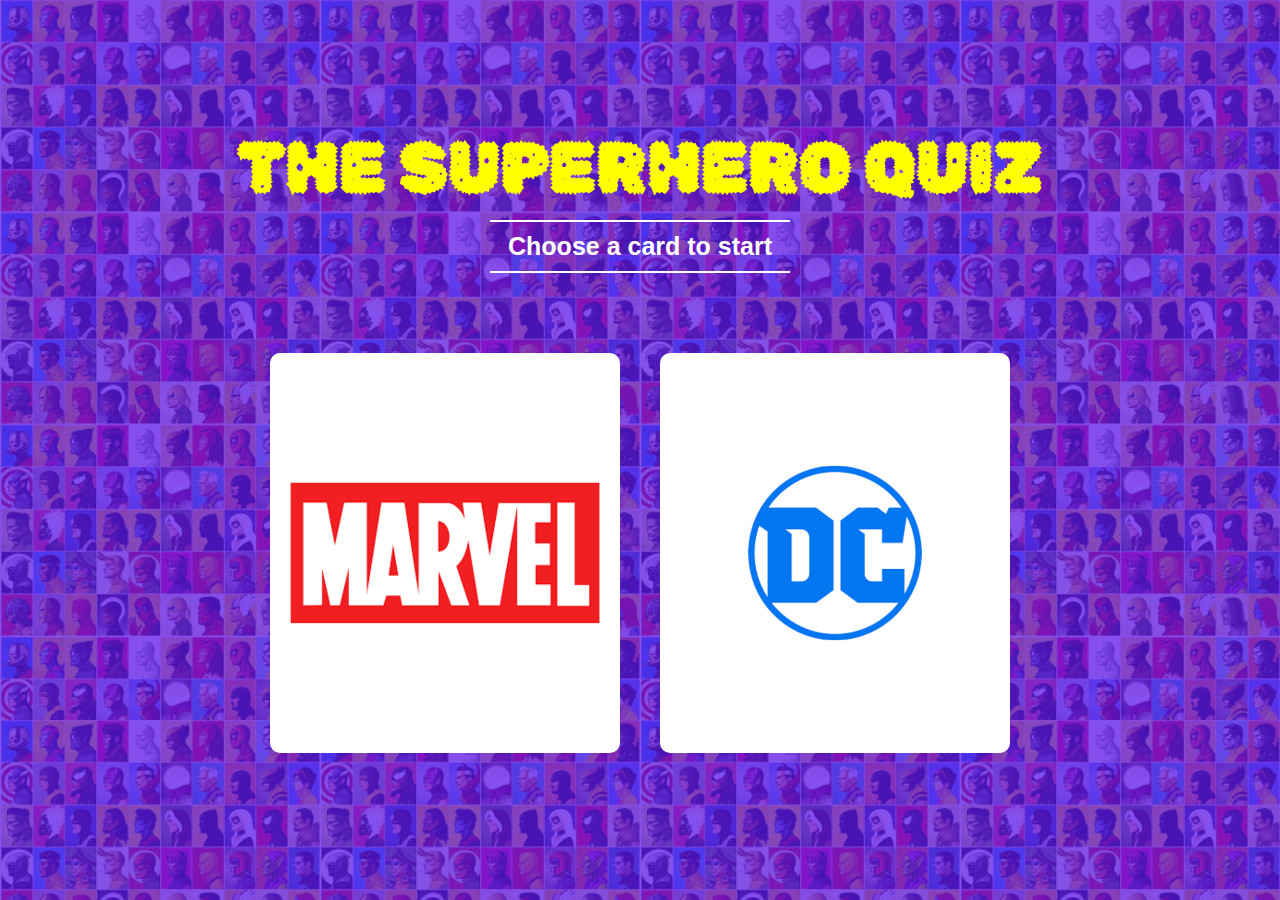
<file: index.html>
<!DOCTYPE html>
<html lang="en">

<head>
    <meta charset="UTF-8">
    <meta name="viewport" content="width=device-width, initial-scale=1.0">
    <title>SUPERHERO QUIZ</title>
    <link rel="stylesheet" href="./style.css" />
</head>

<body class="fullbg">
    <div class="c1">
        <h1>THE SUPERHERO QUIZ</h1>
        <div class="hrline1"></div>
        <p class="label">Choose a card to start</p>
        <div class="hrline1"></div>
    </div>

    <div class="c2">
        <div class="card1"  onclick="openquiz('marvel')">
            <img src="Images/marvel1.png" alt="marvel logo">
        </div>

        <div class="card1" onclick="openquiz('dc')">
            <img src="Images/dc1.png" alt="dc logo" >
        </div>
    </div>
</body>


<script>
    const openquiz = (quizname)=>{
        localStorage.clear();

        localStorage.setItem('quizType', quizname);
        localStorage.setItem('questionNumber',1);
        localStorage.setItem('score',0);
        window.location.href="quiz.html"
    }
</script>

</html>
</file>
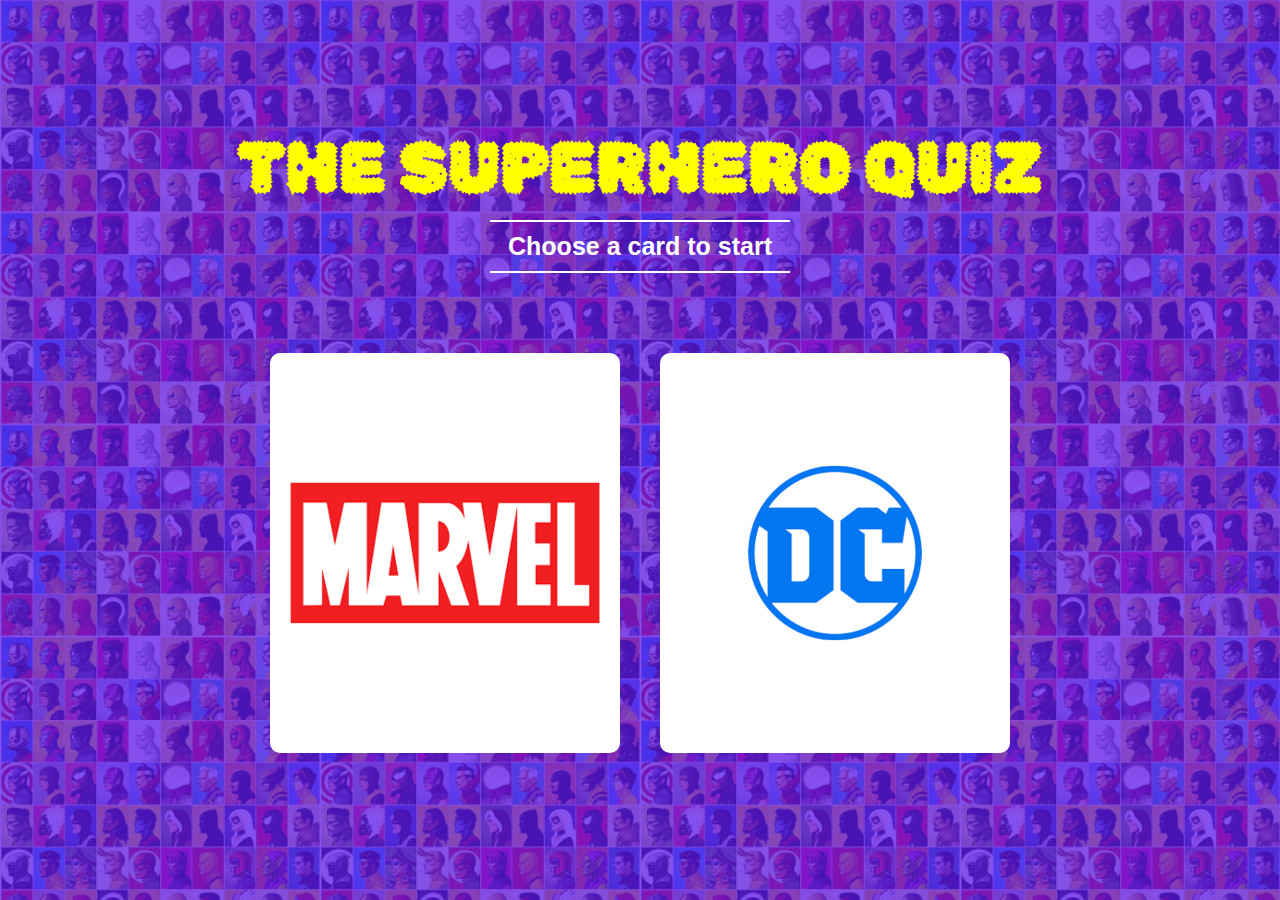
<file: quiz.html>
<!DOCTYPE html>
<html lang="en">

<head>
    <meta charset="UTF-8">
    <meta name="viewport" content="width=device-width, initial-scale=1.0">
    <title>Quiz Page</title>
    <link rel="stylesheet" href="quiz.css" />
</head>

<body class="fullbg">
    <div class="c1">
        <h1>THE SUPERHERO QUIZ</h1>
    </div>

    <div class="c2">
        <p class="question" id="question">
            Q1. This is a question?
        </p>

        <div class="option" id="option1out" onclick="clickoption('1')">
            <div class="circle1"></div>
            <p class="optionIn" id="option1">This is an option</p>
        </div>


        <div class="option" id="option2out" onclick="clickoption('2')">
            <div class="circle1"></div>
            <p class="optionIn" id="option2">This is an option</p>
        </div>


        <div class="option" id="option3out" onclick="clickoption('3')">
            <div class="circle1"></div>
            <p class="optionIn" id="option3">This is an option</p>
        </div>

        <div class="option" id="option4out" onclick="clickoption('4')">
            <div class="circle1"></div>
            <p class="optionIn" id="option4">This is an option</p>
        </div>
    </div>

    <div class="c3">
        <button class="btn" onclick="previousquestion()">Previous</button>
        <button class="btn" onclick="quitquiz()">Quit</button>
        <button class="btn" onclick="nextquestion()">Next</button>
    </div>

    <div class="scoreboard">
        <p class="scoretext">Score:</p>
        <p id="score">0/0</p>
    </div>
</body>


<script>

    // console.log(localStorage.getItem('quizType'));
    // console.log(localStorage.getItem('questionNumber'));
    // console.log(localStorage.getItem('score'));


    const marvelquestions = [
        {
            question: 'Who is Iron Man?',
            options: ["Tony Stark", "Steve Rogers", "Bruce Banner", "Thor"],
            answer: 0
        },
        {
            question: "Who is Captain America?",
            options: ["Tony Stark", "Steve Rogers", "Bruce Banner", "Thor"],
            answer: 1
        },
        {
            question: "Who is Hulk?",
            options: ["Tony Stark", "Steve Rogers", "Bruce Banner", "Thor"],
            answer: 2
        },
        {
            question: "Who is Black Widow?",
            options: ["Tony Stark", "Steve Rogers", "Bruce Banner", "Natasha Romanoff"],
            answer: 3
        }
    ]


    const dcquestions = [
        {
            question: "Who is Batman?",
            options: ["Bruce Wayne", "Clark Kent", "Barry Allen", "Diana Prince"],
            answer: 0
        },
        {
            question: "Who is Superman?",
            options: ["Bruce Wayne", "Clark Kent", "Barry Allen", "Diana Prince"],
            answer: 1
        },
        {
            question: "Who is Flash?",
            options: ["Bruce Wayne", "Clark Kent", "Barry Allen", "Diana Prince"],
            answer: 2
        }
    ]



    const quizType = localStorage.getItem('quizType');
    const questionNumber = localStorage.getItem('questionNumber');
    let score = localStorage.getItem('score');


    const questionElement = document.getElementById("question");
    const option1Element = document.getElementById("option1")
    const option2Element = document.getElementById("option2")
    const option3Element = document.getElementById("option3")
    const option4Element = document.getElementById("option4")



    const quitquiz = () => {
        localStorage.clear();
        window.location.href = 'index.html';
    }
    const previousquestion = () => {
        if (quizType == 'marvel') {
            if (questionNumber > 1) {
                localStorage.setItem("questionNumber", parseInt(questionNumber) - 1);
                window.location.href = "quiz.html";
                setquestion();
            }
            else {
                window.alert("Minimum Reached");
            }
        }

        else if (quizType == 'dc') {
            if (questionNumber > 1) {
                localStorage.setItem("questionNumber", parseInt(questionNumber) - 1);
                window.location.href = "quiz.html";
                setquestion();
            }
            else {
                window.alert("Minimum Reached");
            }
        }
    }
    const nextquestion = () => {
        if (quizType == 'marvel') {
            if (questionNumber < marvelquestions.length) {
                localStorage.setItem("questionNumber", parseInt(questionNumber) + 1);
                window.location.href = "quiz.html";
                setquestion();

            }
            else {
                setscore();
                localStorage.setItem("finalscore", `${score}/${marvelquestions.length}`);
                window.location.href = "score.html";

            }
        }

        else if (quizType == 'dc') {
            if (questionNumber < dcquestions.length) {
                localStorage.setItem("questionNumber", parseInt(questionNumber) + 1);
                window.location.href = "quiz.html";
                setquestion();

            }
            else {
                setscore();
                localStorage.setItem("finalscore", `${score}/${dcquestions.length}`);
                window.location.href = "score.html";
            }
        }
    }


    const status = () => {
        console.log('QUIZ type is ', quizType);
        console.log('Question no. is ', questionNumber);
        console.log('Score is ', score);
    }

    const selectedoption = (optionnumber) => {
        const optionValue = document.getElementById('option' + optionnumber).innerHTML;

        if (quizType == "marvel") {
            if (optionValue == marvelquestions[questionNumber - 1].options[marvelquestions[questionNumber - 1].answer]) {
                document.getElementById("option" + optionnumber + "out").classList.add("rightanswer");

            }
            else {
                document.getElementById("option" + optionnumber + "out").classList.add("wronganswer");

            }
        }
        else if (quizType == "dc") {
            if (optionValue == dcquestions[questionNumber - 1].options[dcquestions[questionNumber - 1].answer]) {
                document.getElementById("option" + optionnumber + "out").classList.add("rightanswer");

            }
            else {
                document.getElementById("option" + optionnumber + "out").classList.add("wronganswer");

            }
        }
    }

    const clickoption = (optionnumber) => {
        const optionValue = document.getElementById('option' + optionnumber).innerHTML;

        console.log(optionValue)
        if (localStorage.getItem(`answer${questionNumber}`) == null) {
            if (quizType == "marvel") {
                if (optionValue == marvelquestions[questionNumber - 1].options[marvelquestions[questionNumber - 1].answer]) {
                    document.getElementById("option" + optionnumber + "out").classList.add("rightanswer");
                    score++;
                    localStorage.setItem('score', score);
                    setscore();
                }
                else {
                    document.getElementById("option" + optionnumber + "out").classList.add("wronganswer");

                }
            }
            else if (quizType == "dc") {
                if (optionValue == dcquestions[questionNumber - 1].options[dcquestions[questionNumber - 1].answer]) {
                    document.getElementById("option" + optionnumber + "out").classList.add("rightanswer");
                    score++;
                    localStorage.setItem('score', score);
                    setscore();
                }
                else {
                    document.getElementById("option" + optionnumber + "out").classList.add("wronganswer");

                }
            }


            localStorage.setItem(`answer${questionNumber}`, optionnumber);
        }
        else {
            alert('you have already answered this question')
        }
    }

    const setquestion = () => {

        if (quizType == "marvel") {
            status();

            questionElement.innerHTML = marvelquestions[questionNumber - 1].question;
            option1Element.innerHTML = marvelquestions[questionNumber - 1].options[0];
            option2Element.innerHTML = marvelquestions[questionNumber - 1].options[1];
            option3Element.innerHTML = marvelquestions[questionNumber - 1].options[2];
            option4Element.innerHTML = marvelquestions[questionNumber - 1].options[3];

            if (localStorage.getItem(`answer${questionNumber}`) != null) {
                selectedoption(localStorage.getItem(`answer${questionNumber}`))
            }

        }
        else if (quizType == 'dc') {
            status();

            questionElement.innerHTML = dcquestions[questionNumber - 1].question;
            option1Element.innerHTML = dcquestions[questionNumber - 1].options[0];
            option2Element.innerHTML = dcquestions[questionNumber - 1].options[1];
            option3Element.innerHTML = dcquestions[questionNumber - 1].options[2];
            option4Element.innerHTML = dcquestions[questionNumber - 1].options[3];

            if (localStorage.getItem(`answer${questionNumber}`) != null) {
                selectedoption(localStorage.getItem(`answer${questionNumber}`))
            }
        }
        else {
            console.log('No quiz type selected');
            quitquiz();
        }
    }
    const setscore = () => {
        let length = 0;
        if(quizType == "marvel"){
            length = marvelquestions.length;
        }
        else if(quizType=='dc'){
            length = dcquestions.length;
        }

        document.getElementById('score').innerHTML = `${score}/${length}`
     }



    setquestion();
    setscore();
</script>

</html>
</file>
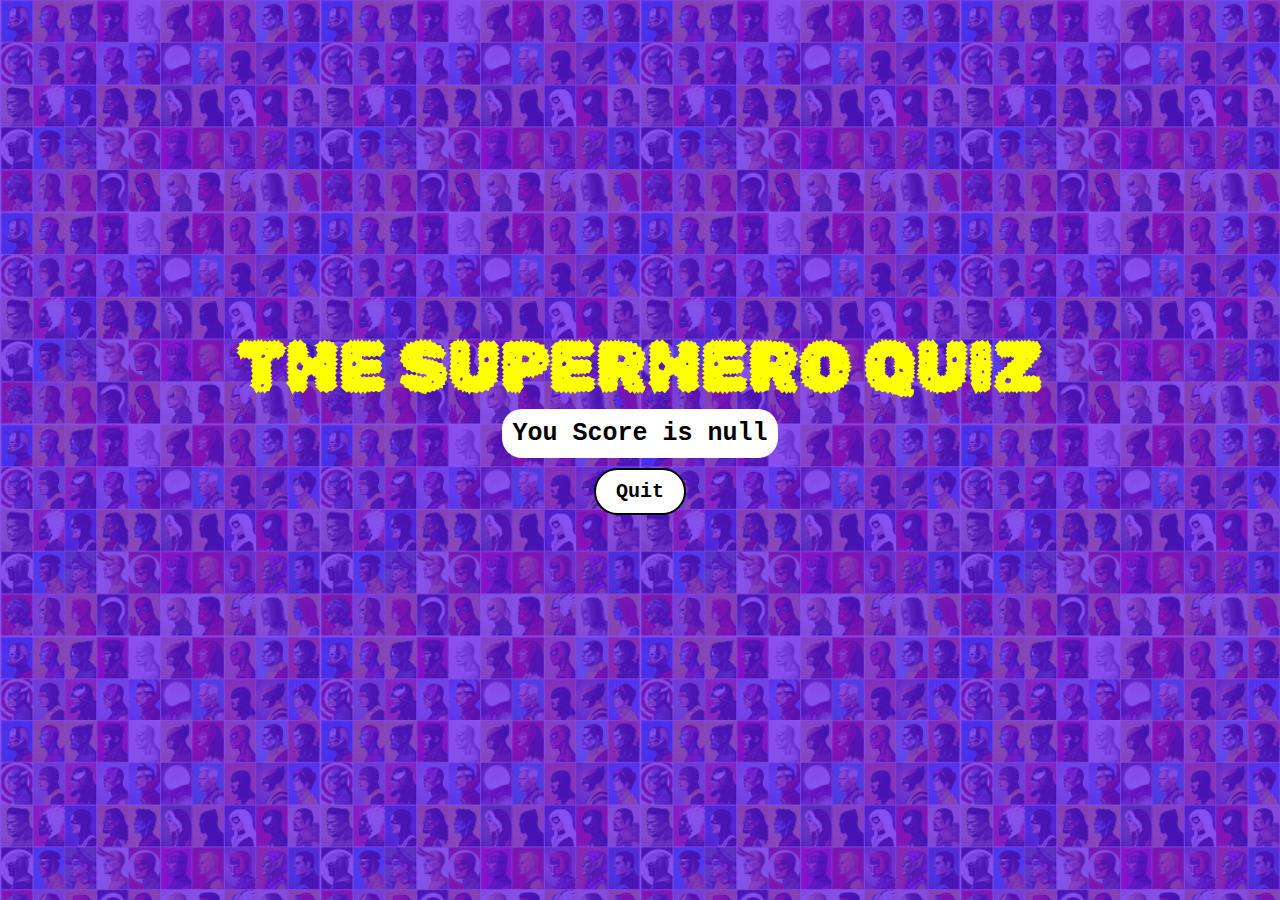
<file: score.html>
<!DOCTYPE html>
<html lang="en">

<head>
    <meta charset="UTF-8">
    <meta name="viewport" content="width=device-width, initial-scale=1.0">
    <title>SUPERHERO QUIZ</title>
    <link rel="stylesheet" href="./style.css">
</head>

<body class="fullbg">
    <div class="c1">

        <h1>THE SUPERHERO QUIZ</h1>
        <p class="score">Your Score is 0/0</p>
        <button onclick="quitquiz()">Quit</button>
    </div>

</body>
<script>
    const quitquiz = ()=>{
        localStorage.clear();
        window.location.href="index.html";
    }

    document.querySelector("p").innerHTML = "You Score is "+ localStorage.getItem("finalscore");
</script>

</html>
</file>
<file: style.css>
@import url('https://fonts.googleapis.com/css2?family=Rubik+Gemstones&display=swap');

* {
    margin: 0;
    padding: 0;
    box-sizing: border-box;
}



.fullbg {
    background-image: url('./Images/bg1.png');
    width: 100%;
    height: 100vh;
    display: flex;
    flex-direction: column;
    justify-content: center;
}




.c1 {
    display: flex;
    flex-direction: column;
    justify-content: center;
    align-items: center;
    margin-bottom: 50px;
}

.c1 h1 {
    font-size: 70px;
    color: yellow;
    font-weight: 600;
    font-family: "Rubik Gemstones", system-ui;
}


.c1 .label {
    font-size: 25px;
    color: white;
    font-weight: 600;
    font-family: 'Franklin Gothic Medium', 'Arial Narrow', Arial, sans-serif;
}

.c1 .score {
    background-color: white;
    font-size: 25px;
    color: black;
    font-weight: 600;
    font-family: 'Courier New', Courier, monospace;
    padding: 10px;
    border-radius: 20px;
}

.c1 button{
    background-color: white;
    color: black;
    font-size: 20px;
    border-radius: 30px;
    padding: 10px 20px;
    margin: 10px;
    font-weight: 600;
    font-family: 'Courier New', Courier, monospace;
    border: 2px solid black;
}

.c1 button:hover{
    background-color: black;
    color: white;
    border: 2px solid white;
    cursor: pointer;
}


.c1 .hrline1 {
    width: 300px;
    height: 2px;
    background-color: white;
    margin: 10px 0;
}

.c2 {
    display: flex;
    justify-content: center;
    align-items: center;
    flex-wrap: wrap;
}

.c2 .card1 {
    width: 350px;
    height: 400px;
    background-color: white;
    border-radius: 10px;
    margin: 20px;
    display: flex;
    flex-direction: column;
    justify-content: center;
    align-items: center;
}


.c2 .card1 img {
    width: 95%;
    object-fit: cover;
}

.c2 .card1:hover {
    transform: scale(1.1);
    transition: 1s;
    cursor: pointer;
    box-shadow: 0px 0px 10px 2px rgb(255, 240, 29);
}
</file>
<file: quiz.css>
@import url('https://fonts.googleapis.com/css2?family=Rubik+Gemstones&display=swap');

* {
    margin: 0;
    padding: 0;
    box-sizing: border-box;
}

.fullbg {
    background-image: url('./Images/bg1.png');
    width: 100%;
    height: 100vh;
    display: flex;
    flex-direction: column;
    justify-content: center;
}


.c1 {
    display: flex;
    flex-direction: column;
    justify-content: center;
    align-items: center;
    margin-bottom: 50px;
}


.c1 h1 {
    font-size: 70px;
    color: yellow;
    font-weight: 600;
    font-family: "Rubik Gemstones", system-ui;
}

.c2{
    width: 900px;
    display: flex;
    flex-direction: column;
    align-self: center;
}

.c2 .question {
    background-color: black;
    color: white;
    font-size: 25px;
    border-radius: 30px;
    padding: 15px 25px;
    margin: 10px;
    font-weight: 600;
    font-family: 'Courier New', Courier, monospace;
}


.c2 .option {
    background-color: white;
    margin: 10px;
    display: flex;
    align-items: center;
    border-radius: 30px;
    overflow: hidden;
    padding: 15px 25px;
    cursor: pointer;
}


.c2 .optionIn {
    font-size: 20px;
    font-family: 'Gill Sans', 'Gill Sans MT', Calibri, 'Trebuchet MS', sans-serif;
    margin-left: 10px;
}

.c2 .option .circle1 {
    width: 40px;
    height: 40px;
    border: 2px solid black;
    border-radius: 50%;

}


.c2 .rightanswer {
    background-color: #99B83C;
    display: flex;
    margin: 10px;
    align-items: center;
    border-radius: 30px;
    overflow: hidden;
    padding: 15px 25px;

}

.c2 .wronganswer {
    background-color: #B83C3C;
    display: flex;
    margin: 10px;
    align-items: center;
    border-radius: 30px;
    overflow: hidden;
    padding: 15px 25px;

}

.c2 .rightanswer .circle1 {
    width: 40px;
    height: 40px;
    border: 2px solid white;
    border-radius: 50%;
    background-image: url('./Images/right.png');
    background-size: cover;
}

.c2 .wronganswer .circle1 {
    width: 40px;
    height: 40px;
    border: 2px solid white;
    border-radius: 50%;
    background-image: url('./Images/wrong.png');
    background-size: cover;
}


.c3{
    display: flex;
    justify-content: center;
    align-items: center;
    margin-top: 50px;
    gap: 20px;
}

.c3 button{
    background-color: white;
    color: black;
    font-size: 20px;
    border-radius: 30px;
    padding: 10px 20px;
    margin: 10px;
    font-weight: 600;
    font-family: 'Courier New', Courier, monospace;
    border: 2px solid black;
}

.c3 button:hover{
    background-color: black;
    color: white;
    border: 2px solid white;
    cursor: pointer;
}


.scoreboard{
    position: absolute;
    top: 0;
    right: 0;
    display: flex;
    background-color: black;
    margin: 5px;
    padding: 10px;
    border-radius: 30px;
    align-items: center;
}

.scoretext{
    font-size: 20px;
    color: white;
    font-weight: 600;
    font-family: 'Courier New', Courier, monospace;
}

#score{
    font-size: 20px;
    background-color: yellow;
    color: black;
    border-radius: 30px;
    padding: 5px 10px;
    font-weight: 600;
    font-family: 'Courier New', Courier, monospace;
}

.c2 .option:hover{
    box-shadow: 0px 0px 10px 2px rgb(255, 240, 29);

}
</file>
